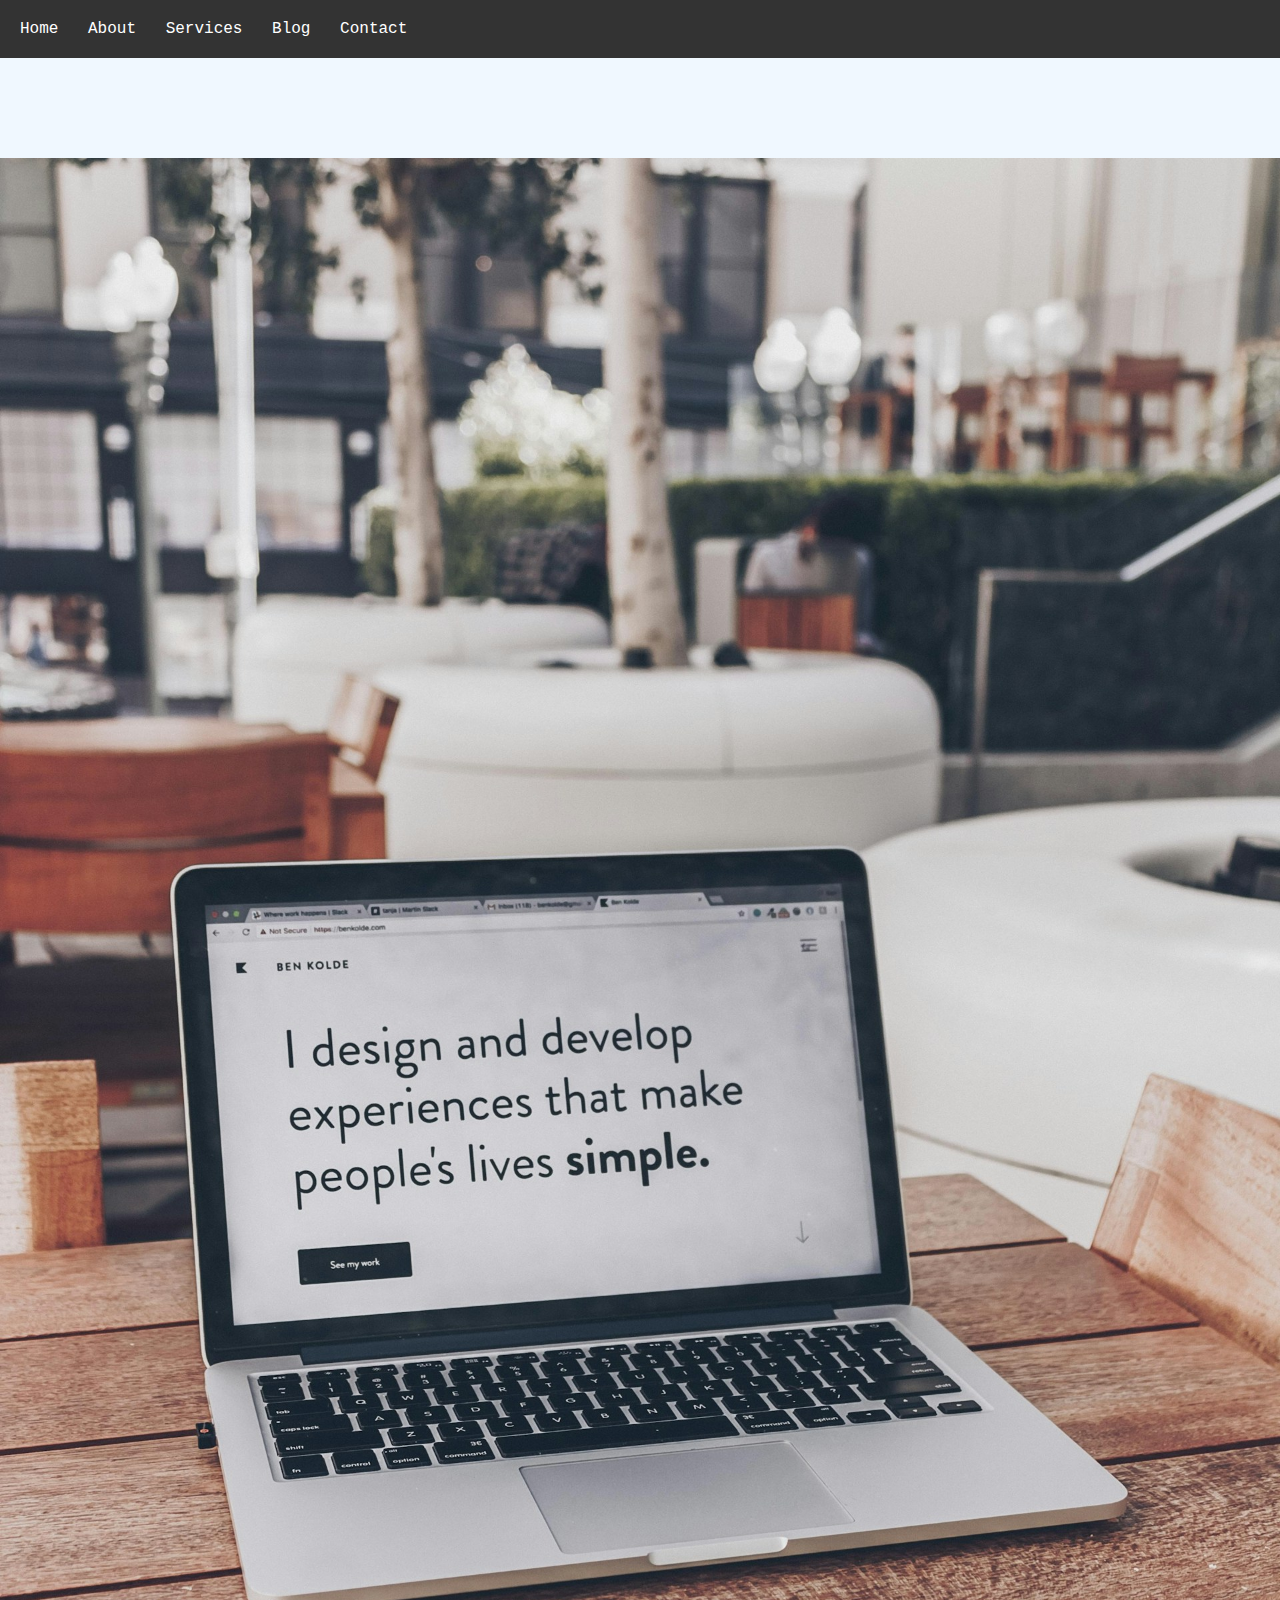
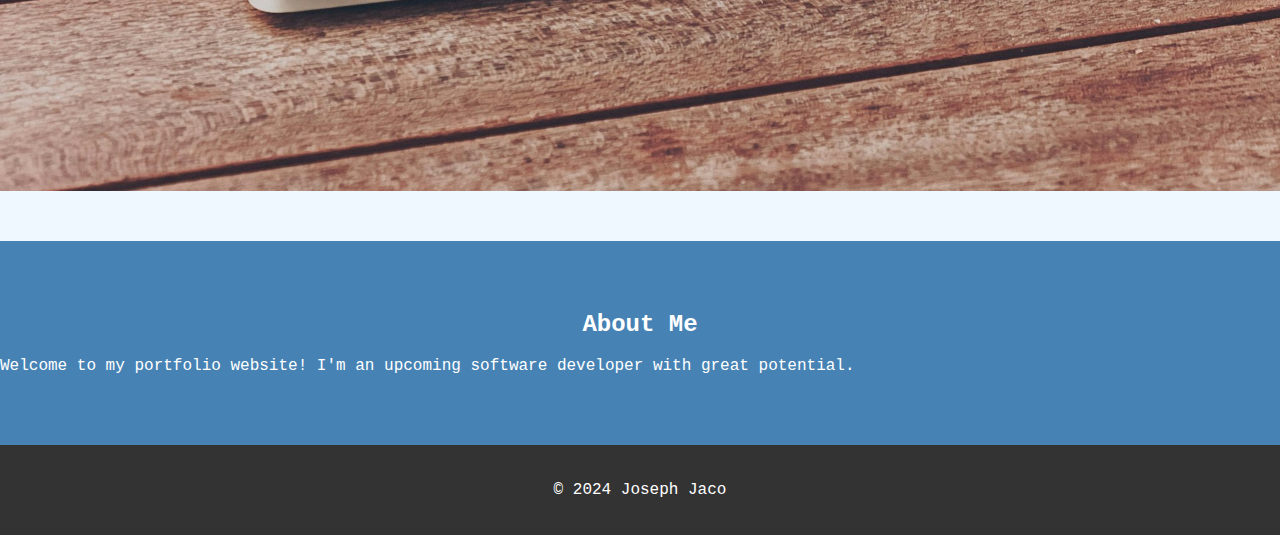
<file: index.html>
<!DOCTYPE html>
<html lang="en">
<head>
    <meta charset="UTF-8">
    <meta name="viewport" content="width=device-width, initial-scale=1.0">
    <title>Portfolio - Home</title>
    <link rel="stylesheet" href="styles.css">
</head>
<body>
    <header>
        <nav>
            <ul>
                <li><a href="index.html">Home</a></li>
                <li><a href="about.html">About</a></li>
                <li><a href="services.html">Services</a></li>
                <li><a href="blog.html">Blog</a></li>
                <li><a href="contact.html">Contact</a></li>
            </ul>
        </nav>
    </header>

    <section id="home">
        <div class="slider">
            <img class="slide" src="images/slide1.jpg" alt="Slide 1">
            <img class="slide" src="images/slide2.jpg" alt="Slide 2">
            <img class="slide" src="images/slide3.jpg" alt="Slide 3">
        </div>
    </section>

    <section id="about">
        <div class="container">
            <h2>About Me</h2>
            <p>Welcome to my portfolio website! I'm an upcoming software developer with great potential.</p>
            <!-- Include information about yourself -->
        </div>
    </section>

    <!-- Other sections (services, blog, contact) will be added later -->

    <footer>
        <p>&copy; 2024 Joseph Jaco</p>
    </footer>

    <script src="scripts.js"></script>
</body>
</html>
</file>
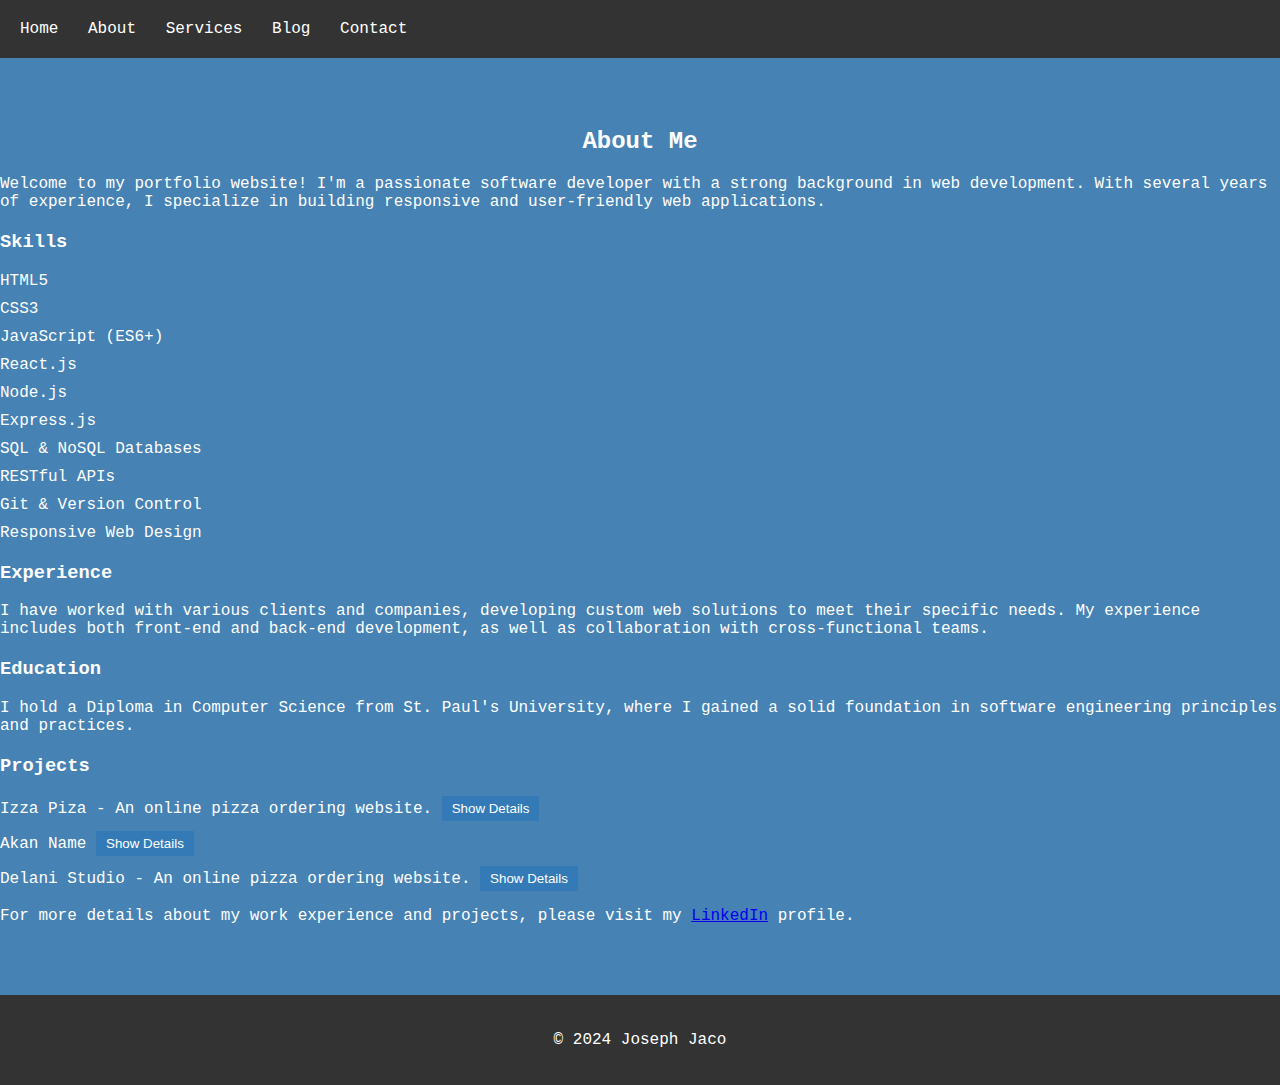
<file: about.html>
<!DOCTYPE html>
<html lang="en">
<head>
    <meta charset="UTF-8">
    <meta name="viewport" content="width=device-width, initial-scale=1.0">
    <title>About Me</title>
    <link rel="stylesheet" href="styles.css">
</head>
<body>
    <header>
        <nav>
            <ul>
                <li><a href="index.html">Home</a></li>
                <li><a href="about.html">About</a></li>
                <li><a href="services.html">Services</a></li>
                <li><a href="blog.html">Blog</a></li>
                <li><a href="contact.html">Contact</a></li>
            </ul>
        </nav>
    </header>

    <section id="about">
        <div class="container">
            <h2>About Me</h2>
            <p>Welcome to my portfolio website! I'm a passionate software developer with a strong background in web development. With several years of experience, I specialize in building responsive and user-friendly web applications.</p>
            <h3>Skills</h3>
            <ul>
                <li>HTML5</li>
                <li>CSS3</li>
                <li>JavaScript (ES6+)</li>
                <li>React.js</li>
                <li>Node.js</li>
                <li>Express.js</li>
                <li>SQL & NoSQL Databases</li>
                <li>RESTful APIs</li>
                <li>Git & Version Control</li>
                <li>Responsive Web Design</li>
            </ul>
            <h3>Experience</h3>
            <p>I have worked with various clients and companies, developing custom web solutions to meet their specific needs. My experience includes both front-end and back-end development, as well as collaboration with cross-functional teams.</p>
            <h3>Education</h3>
            <p>I hold a Diploma in Computer Science from St. Paul's University, where I gained a solid foundation in software engineering principles and practices.</p>
            <h3>Projects</h3>
            <ul>
                <li>
                    <a href="https://github.com/JosephJacob/Izza-Pizza">Izza Piza</a> - An online pizza ordering website.
                    <button onclick="toggleVisibility('izza-piza')">Show Details</button>
                    <div id="izza-piza-details" style="display: none;">
                        <p>Izza Piza is an online platform that allows users to order pizzas for delivery or pickup.</p>
                        <!-- Additional details about the project -->
                    </div>
                </li>
                <li>
                    <a href="https://github.com/JosephJacob/Akan-Name">Akan Name</a>
                    <button onclick="toggleVisibility('izza-piza')">Show Details</button>
                    <div id="izza-piza-details" style="display: none;">
                        <p> This is a website that allows you to enter your date of birth and generates for you a name that would have been used to name you if you were named according to the Ghananian naming system, hence the Akan Name.</p>
                        <!-- Additional details about the project -->
                    </div>
                </li>
                <li>
                    <a href="https://github.com/JosephJacob/Delani-Studio">Delani Studio</a> - An online pizza ordering website.
                    <button onclick="toggleVisibility('izza-piza')">Show Details</button>
                    <div id="izza-piza-details" style="display: none;">
                        <p>This is a replice of a website.</p>
                        Delani Studio is an exact replica of an existing website to the dot !!!
                    </div>
                </li>
            </ul>
            <p>For more details about my work experience and projects, please visit my <a href="https://linkedin.com/JosephJacob">LinkedIn</a> profile.</p>
        </div>
    </section>

    <footer>
        <p>&copy; 2024 Joseph Jaco</p>
    </footer>

    <script src="scripts.js"></script>
    <script>
        function toggleVisibility(projectId) {
            var details = document.getElementById(projectId + '-details');
            if (details.style.display === 'none') {
                details.style.display = 'block';
            } else {
                details.style.display = 'none';
            }
        }
    </script>
</body>
</html>
</file>
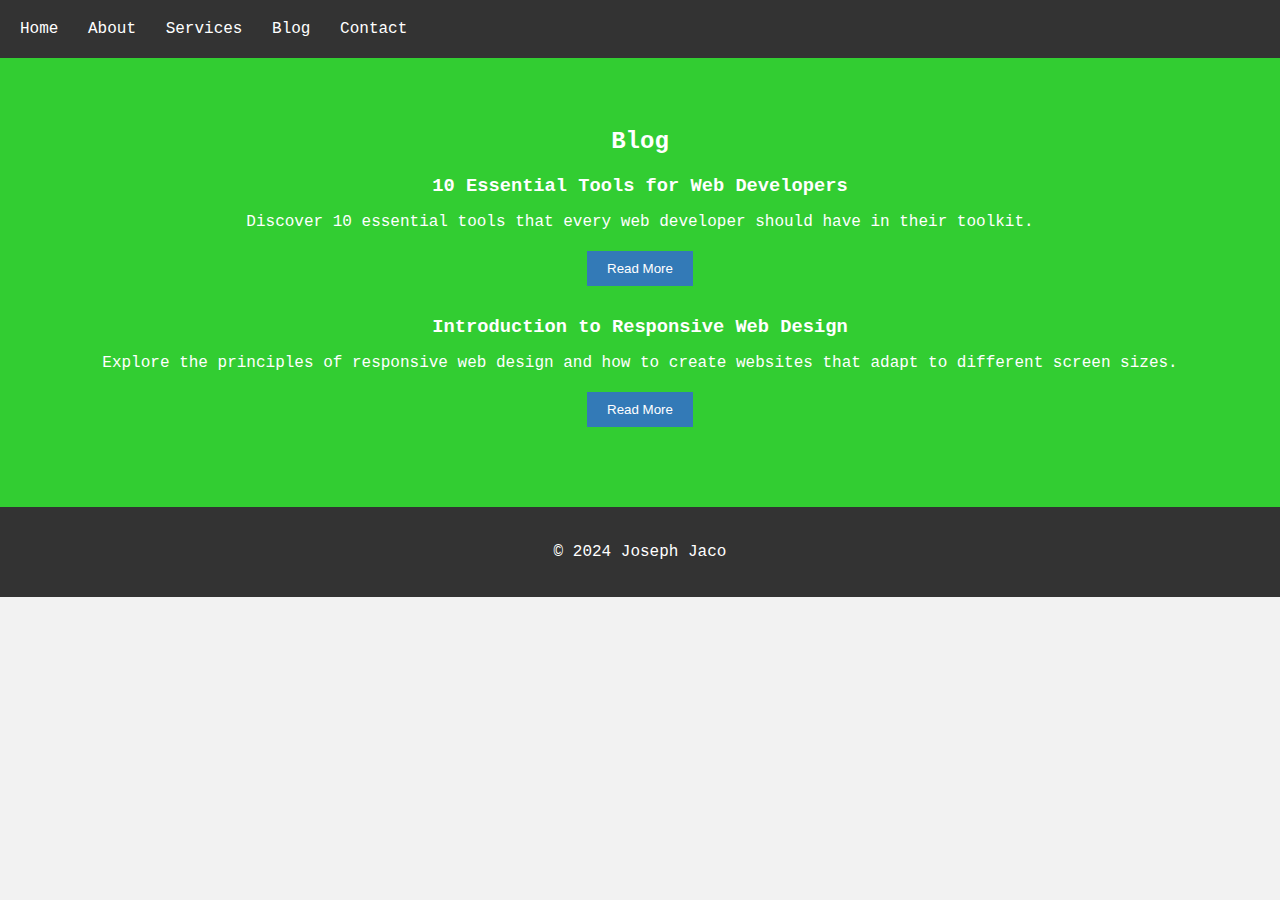
<file: blog.html>
<!DOCTYPE html>
<html lang="en">
<head>
    <meta charset="UTF-8">
    <meta name="viewport" content="width=device-width, initial-scale=1.0">
    <title>Blog</title>
    <link rel="stylesheet" href="styles.css">
</head>
<body>
    <header>
        <nav>
            <ul>
                <li><a href="index.html">Home</a></li>
                <li><a href="about.html">About</a></li>
                <li><a href="services.html">Services</a></li>
                <li><a href="blog.html">Blog</a></li>
                <li><a href="contact.html">Contact</a></li>
            </ul>
        </nav>
    </header>

    <section id="blog">
        <div class="container">
            <h2>Blog</h2>
            <div class="blog-post">
                <h3>10 Essential Tools for Web Developers</h3>
                <p>Discover 10 essential tools that every web developer should have in their toolkit.</p>
                <button onclick="toggleVisibility('post1')">Read More</button>
                <div id="post1-details" style="display: none;">
                    <p>Learn about the most useful tools for web development, including code editors, version control systems, and browser extensions.</p>
                </div>
            </div>
            <div class="blog-post">
                <h3>Introduction to Responsive Web Design</h3>
                <p>Explore the principles of responsive web design and how to create websites that adapt to different screen sizes.</p>
                <button onclick="toggleVisibility('post2')">Read More</button>
                <div id="post2-details" style="display: none;">
                    <p>Learn about media queries, flexible grids, and other techniques for building responsive and mobile-friendly websites.</p>
                </div>
            </div>
            <!-- Add more blog posts as needed -->
        </div>
    </section>

    <footer>
        <p>&copy; 2024 Joseph Jaco</p>
    </footer>

    <script src="scripts.js"></script>
    <script>
        function toggleVisibility(postId) {
            var details = document.getElementById(postId + '-details');
            if (details.style.display === 'none') {
                details.style.display = 'block';
            } else {
                details.style.display = 'none';
            }
        }
    </script>
</body>
</html>
</file>
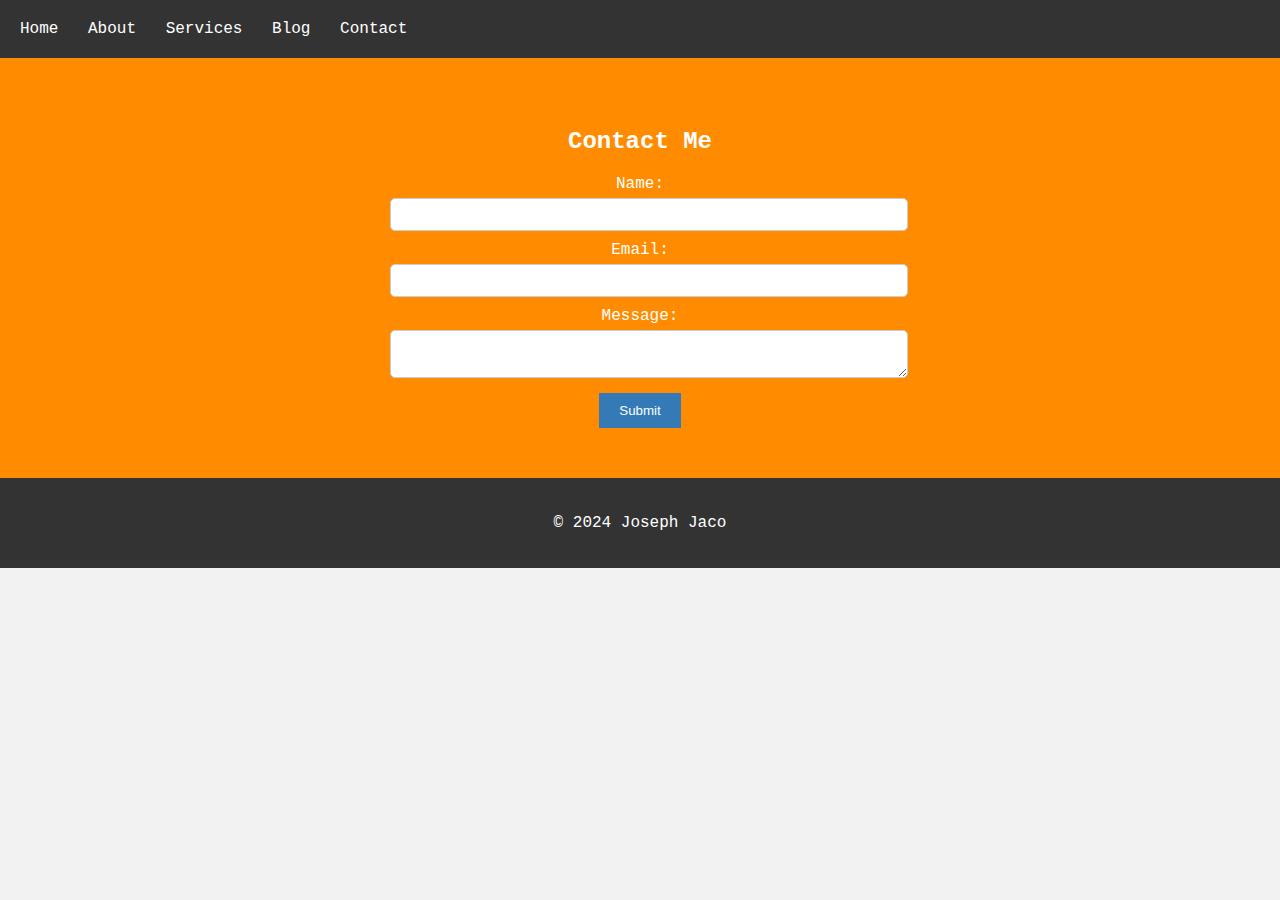
<file: contact.html>
<!DOCTYPE html>
<html lang="en">
<head>
    <meta charset="UTF-8">
    <meta name="viewport" content="width=device-width, initial-scale=1.0">
    <title>Contact</title>
    <link rel="stylesheet" href="styles.css">
</head>
<body>
    <header>
        <nav>
            <ul>
                <li><a href="index.html">Home</a></li>
                <li><a href="about.html">About</a></li>
                <li><a href="services.html">Services</a></li>
                <li><a href="blog.html">Blog</a></li>
                <li><a href="contact.html">Contact</a></li>
            </ul>
        </nav>
    </header>

    <section id="contact">
        <div class="container">
            <h2>Contact Me</h2>
            <form id="contact-form" onsubmit="return validateForm()">
                <label for="name">Name:</label>
                <input type="text" id="name" name="name" required>
                <label for="email">Email:</label>
                <input type="email" id="email" name="email" required>
                <label for="message">Message:</label>
                <textarea id="message" name="message" required></textarea>
                <input type="submit" value="Submit">
            </form>
        </div>
    </section>

    <footer>
        <p>&copy; 2024 Joseph Jaco</p>
    </footer>

    <script src="scripts.js"></script>
    <script>
        function validateForm() {
            var name = document.getElementById('name').value;
            var email = document.getElementById('email').value;
            var message = document.getElementById('message').value;

            if (name === "" || email === "" || message === "") {
                alert("Please fill out all fields.");
                return false;
            }
            // Additional validation logic can be added here
            return true;
        }
    </script>
</body>
</html>
</file>
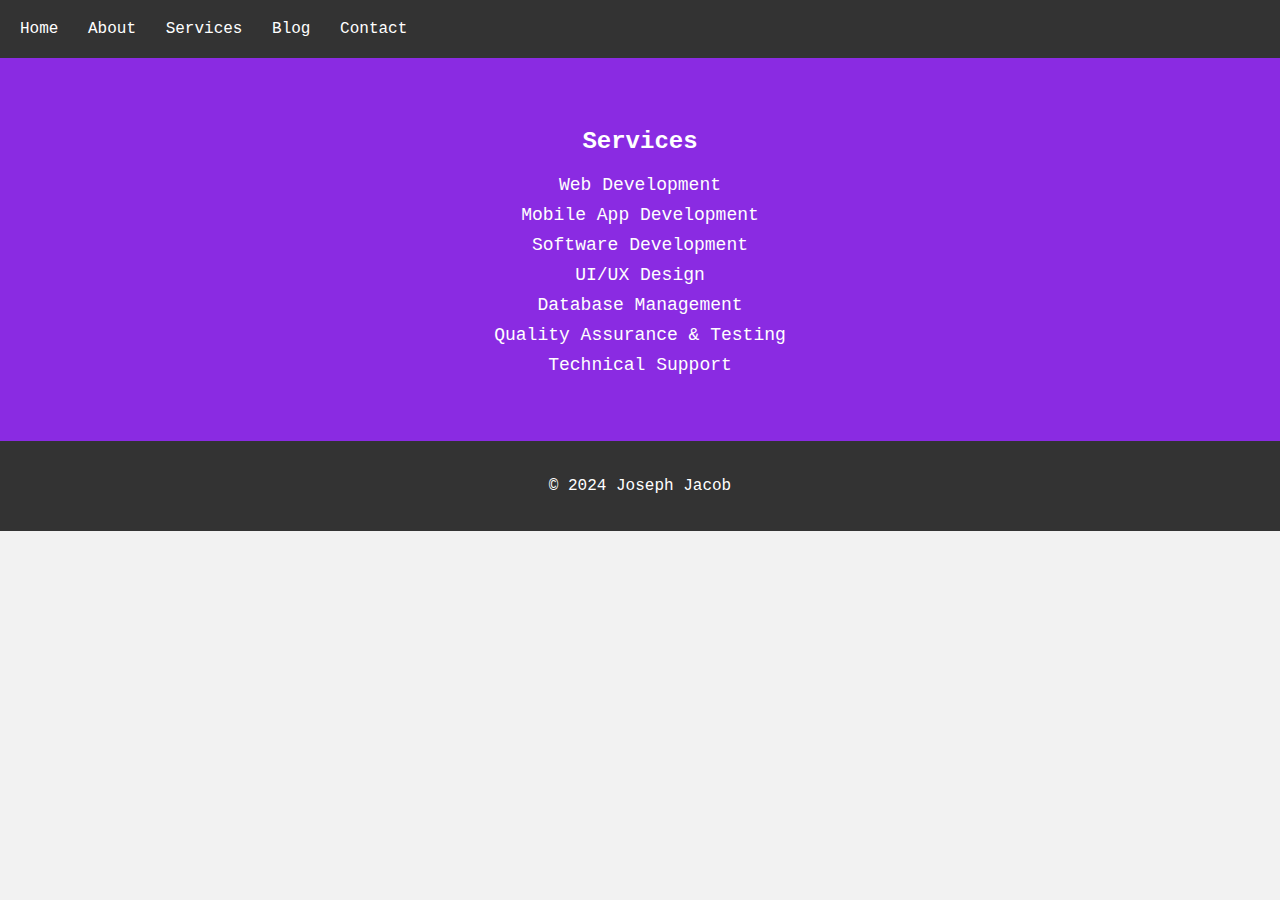
<file: services.html>
<!DOCTYPE html>
<html lang="en">
<head>
    <meta charset="UTF-8">
    <meta name="viewport" content="width=device-width, initial-scale=1.0">
    <title>Services</title>
    <link rel="stylesheet" href="styles.css">
</head>
<body>
    <header>
        <nav>
            <ul>
                <li><a href="index.html">Home</a></li>
                <li><a href="about.html">About</a></li>
                <li><a href="services.html">Services</a></li>
                <li><a href="blog.html">Blog</a></li>
                <li><a href="contact.html">Contact</a></li>
            </ul>
        </nav>
    </header>

    <section id="services">
        <div class="container">
            <h2>Services</h2>
            <ul>
                <li>Web Development</li>
                <li>Mobile App Development</li>
                <li>Software Development</li>
                <li>UI/UX Design</li>
                <li>Database Management</li>
                <li>Quality Assurance & Testing</li>
                <li>Technical Support</li>
            </ul>
        </div>
    </section>

    <footer>
        <p>&copy; 2024 Joseph Jacob</p>
    </footer>

    <script src="scripts.js"></script>
</body>
</html>
</file>
<file: styles.css>
body {
    font-family: 'Courier New', Courier, monospace;
    background-color: #f2f2f2; /* Light grey background */
    color: #333; /* Dark grey text color */
    margin: 0;
    padding: 0;
}

header {
    background-color: #333; /* Dark grey header background */
    color: #fff; /* White text color */
    padding: 20px;
}

nav ul {
    list-style-type: none;
    margin: 0;
    padding: 0;
}

nav ul li {
    display: inline;
    margin-right: 20px;
}

nav ul li a {
    color: #fff; /* White link color */
    text-decoration: none;
}

/* Add styles specific to the home page */
#home {
    background-color: #F0F8FF; /* Alice Blue background color */
    color: #000; /* Black text color */
    padding: 50px 0;
}

#home h1,
#home p {
    text-align: center;
    margin-bottom: 20px;
}

.slider {
    text-align: center;
    margin-top: 50px;
}

.slider img {
    max-width: 100%;
    height: auto;
}

.container {
    text-align: center;
}

.container p {
    margin-bottom: 20px;
}


footer {
    background-color: #333; /* Dark grey footer background */
    color: #fff; /* White text color */
    text-align: center;
    padding: 20px;
}

@media screen and (max-width: 768px) {
    .container {
        width: 90%;
    }
}

/* Add styles specific to the about page */
#about {
    background-color: #4682B4; /* Steel Blue background color */
    color: #fff; /* White text color */
    padding: 50px 0;
}

#about h2 {
    text-align: center;
}

#about .container {
    text-align: left;
}

#about ul {
    list-style: none;
    padding: 0;
}

#about ul li {
    margin-bottom: 10px;
}

#about ul li a {
    color: #fff; /* White link color */
    text-decoration: none;
}

#about ul li a:hover {
    text-decoration: underline;
}

#about h3 {
    margin-top: 20px;
}

#about button {
    background-color: #337ab7; /* Blue button background color */
    color: #fff; /* White button text color */
    border: none;
    padding: 5px 10px;
    cursor: pointer;
}

#about button:hover {
    background-color: #23527c; /* Darker blue on hover */
}


/* Add styles specific to the services page */
#services {
    background-color: #8A2BE2; /* Red-violet background color */
    color: #fff; /* White text color */
    padding: 50px 0;
}

#services h2 {
    text-align: center;
}

#services ul {
    list-style: none;
    padding: 0;
    text-align: center;
}

#services ul li {
    margin-bottom: 10px;
    font-size: 18px;
}

/* Add styles specific to the blog page */
#blog {
    background-color: #32CD32; /* Lime Green background color */
    color: #fff; /* White text color */
    padding: 50px 0;
}

#blog h2 {
    text-align: center;
}

.container .blog-post {
    margin-bottom: 30px;
}

.container .blog-post h3 {
    margin-bottom: 10px;
}

.container .blog-post p {
    margin-bottom: 20px;
}

.container .blog-post button {
    background-color: #337ab7; /* Blue button background color */
    color: #fff; /* White button text color */
    border: none;
    padding: 10px 20px;
    cursor: pointer;
}

.container .blog-post button:hover {
    background-color: #23527c; /* Darker blue on hover */
}



/* Add styles specific to the contact page */
#contact {
    background-color: #FF8C00; /* Red-violet background color */
    color: #fff; /* White text color */
    padding: 50px 0;
}

#contact h2 {
    text-align: center;
}

.container form {
    max-width: 500px;
    margin: 0 auto;
}

label {
    display: block;
    margin-bottom: 5px;
}

input[type="text"],
input[type="email"],
textarea {
    width: 100%;
    padding: 8px;
    margin-bottom: 10px;
    border: 1px solid #ccc;
    border-radius: 5px;
}

input[type="submit"] {
    background-color: #337ab7; /* Blue button background color */
    color: #fff; /* White button text color */
    border: none;
    padding: 10px 20px;
    cursor: pointer;
}

input[type="submit"]:hover {
    background-color: #23527c; /* Darker blue on hover */
}
</file>
